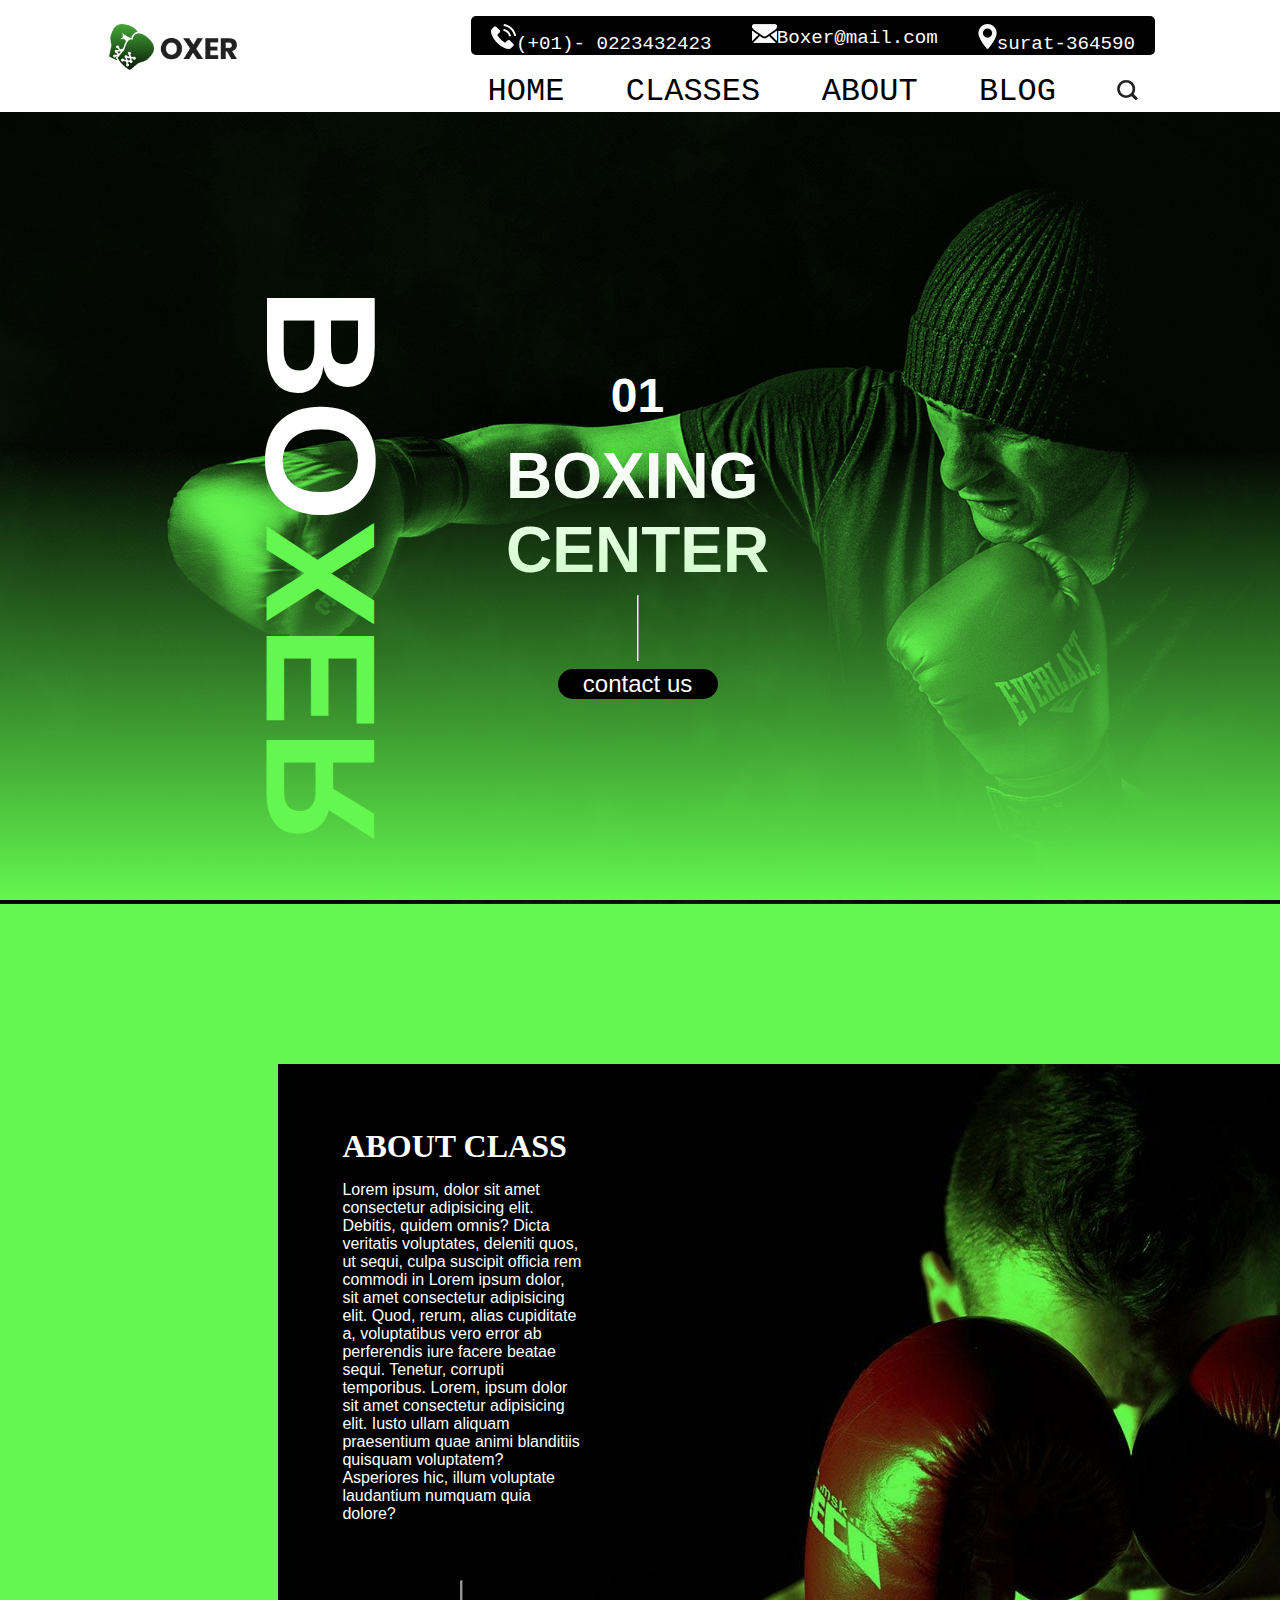
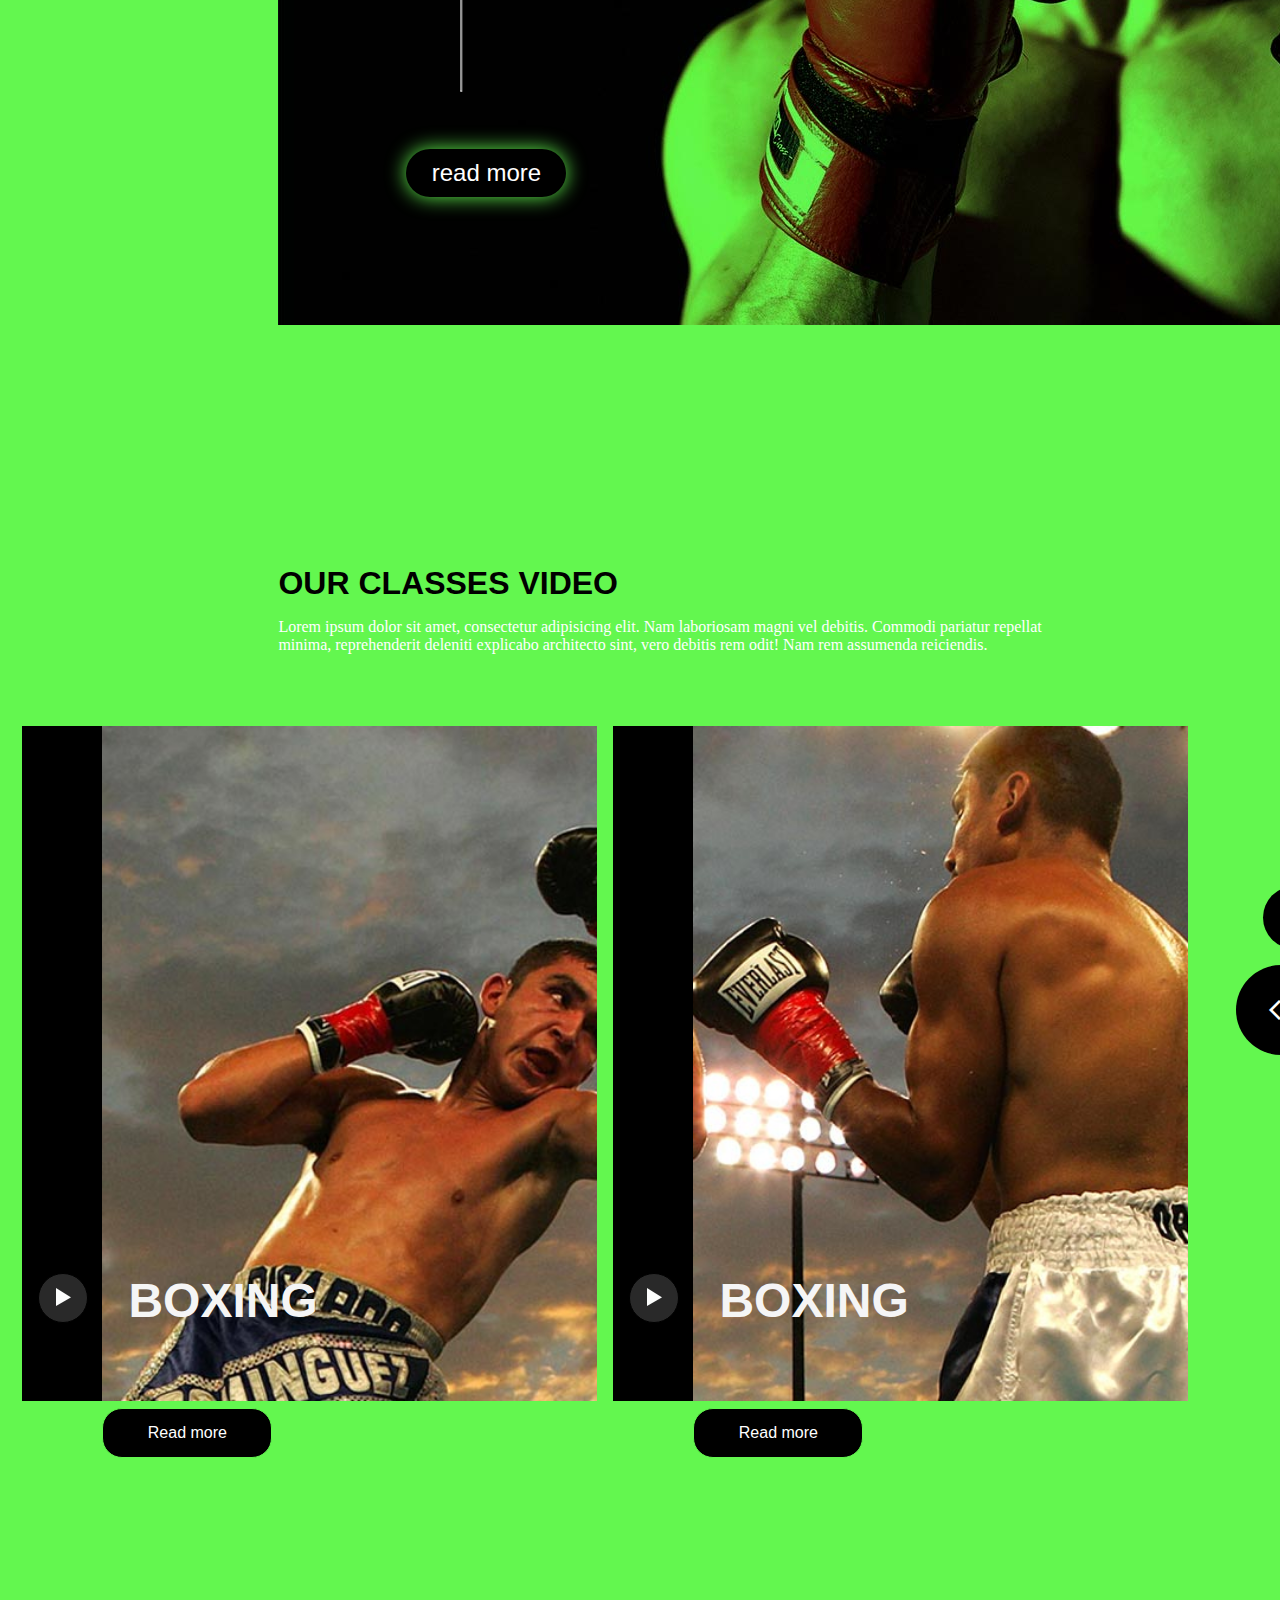
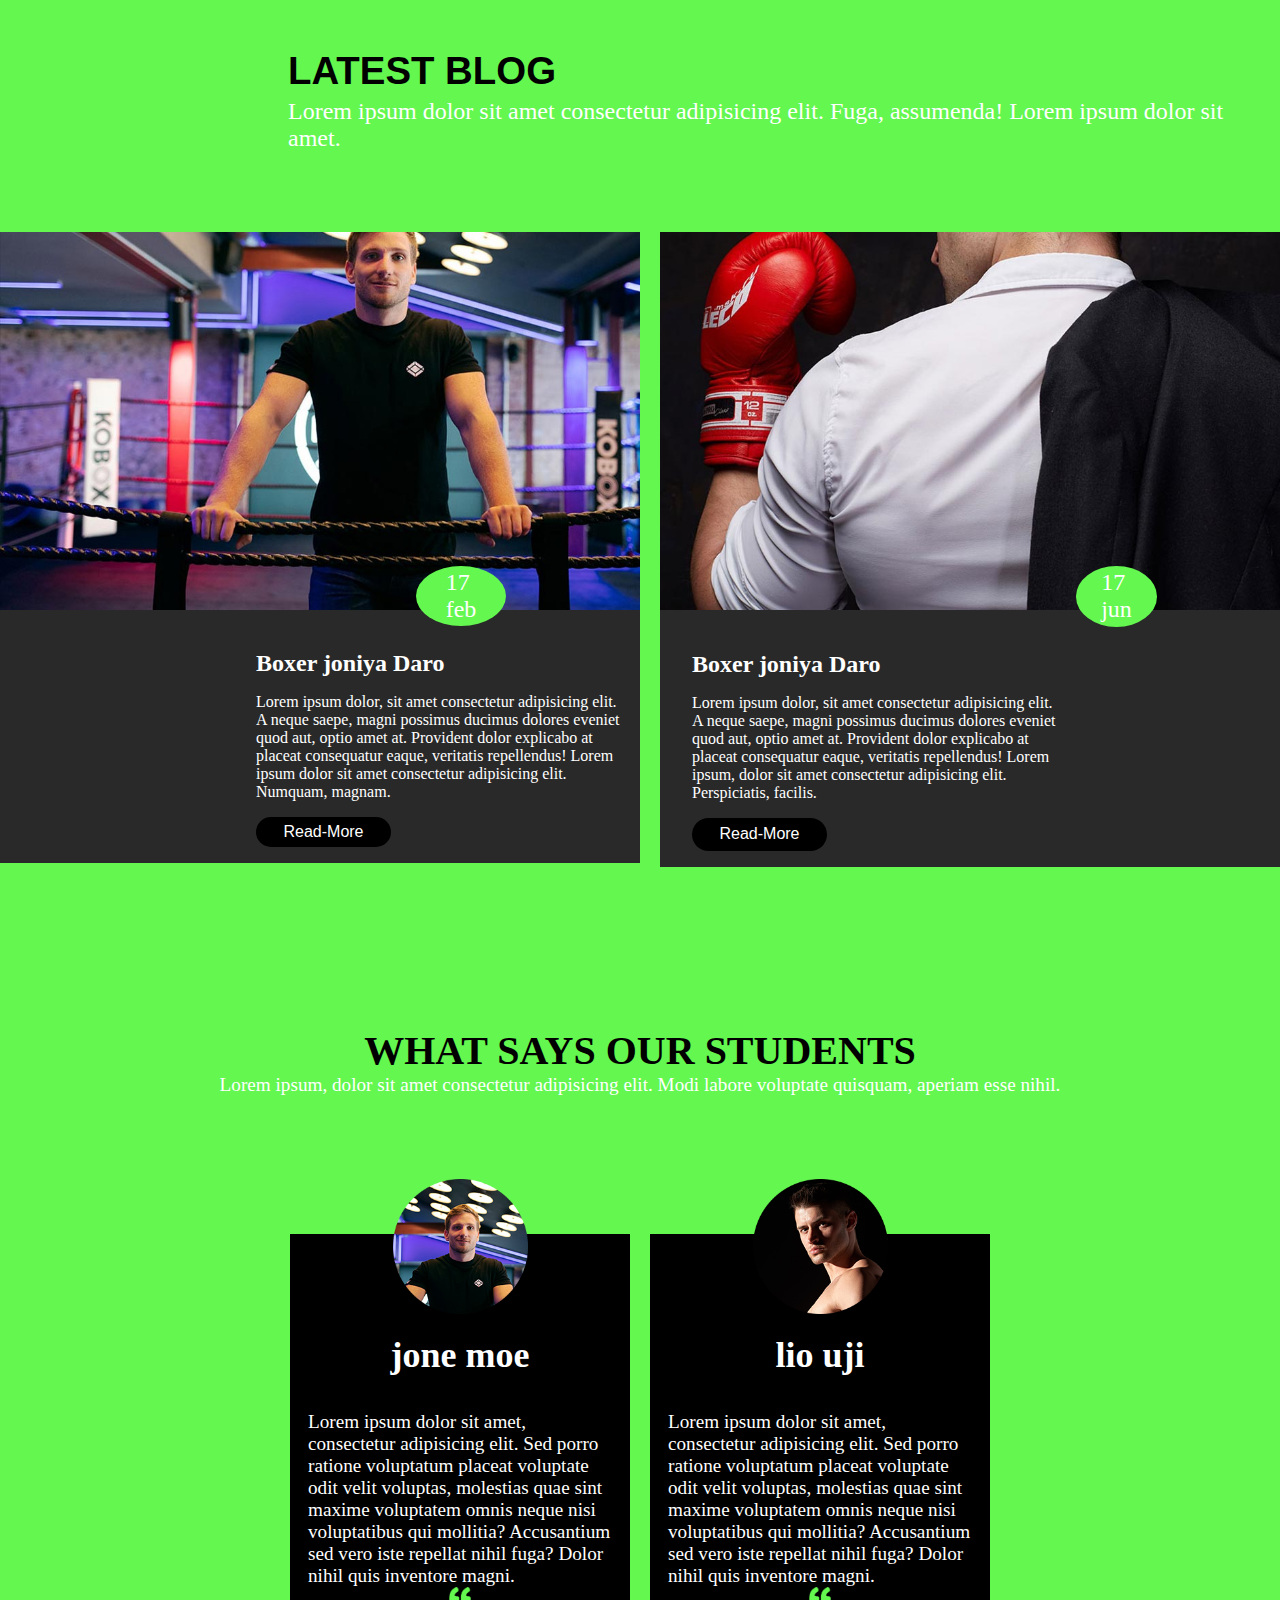
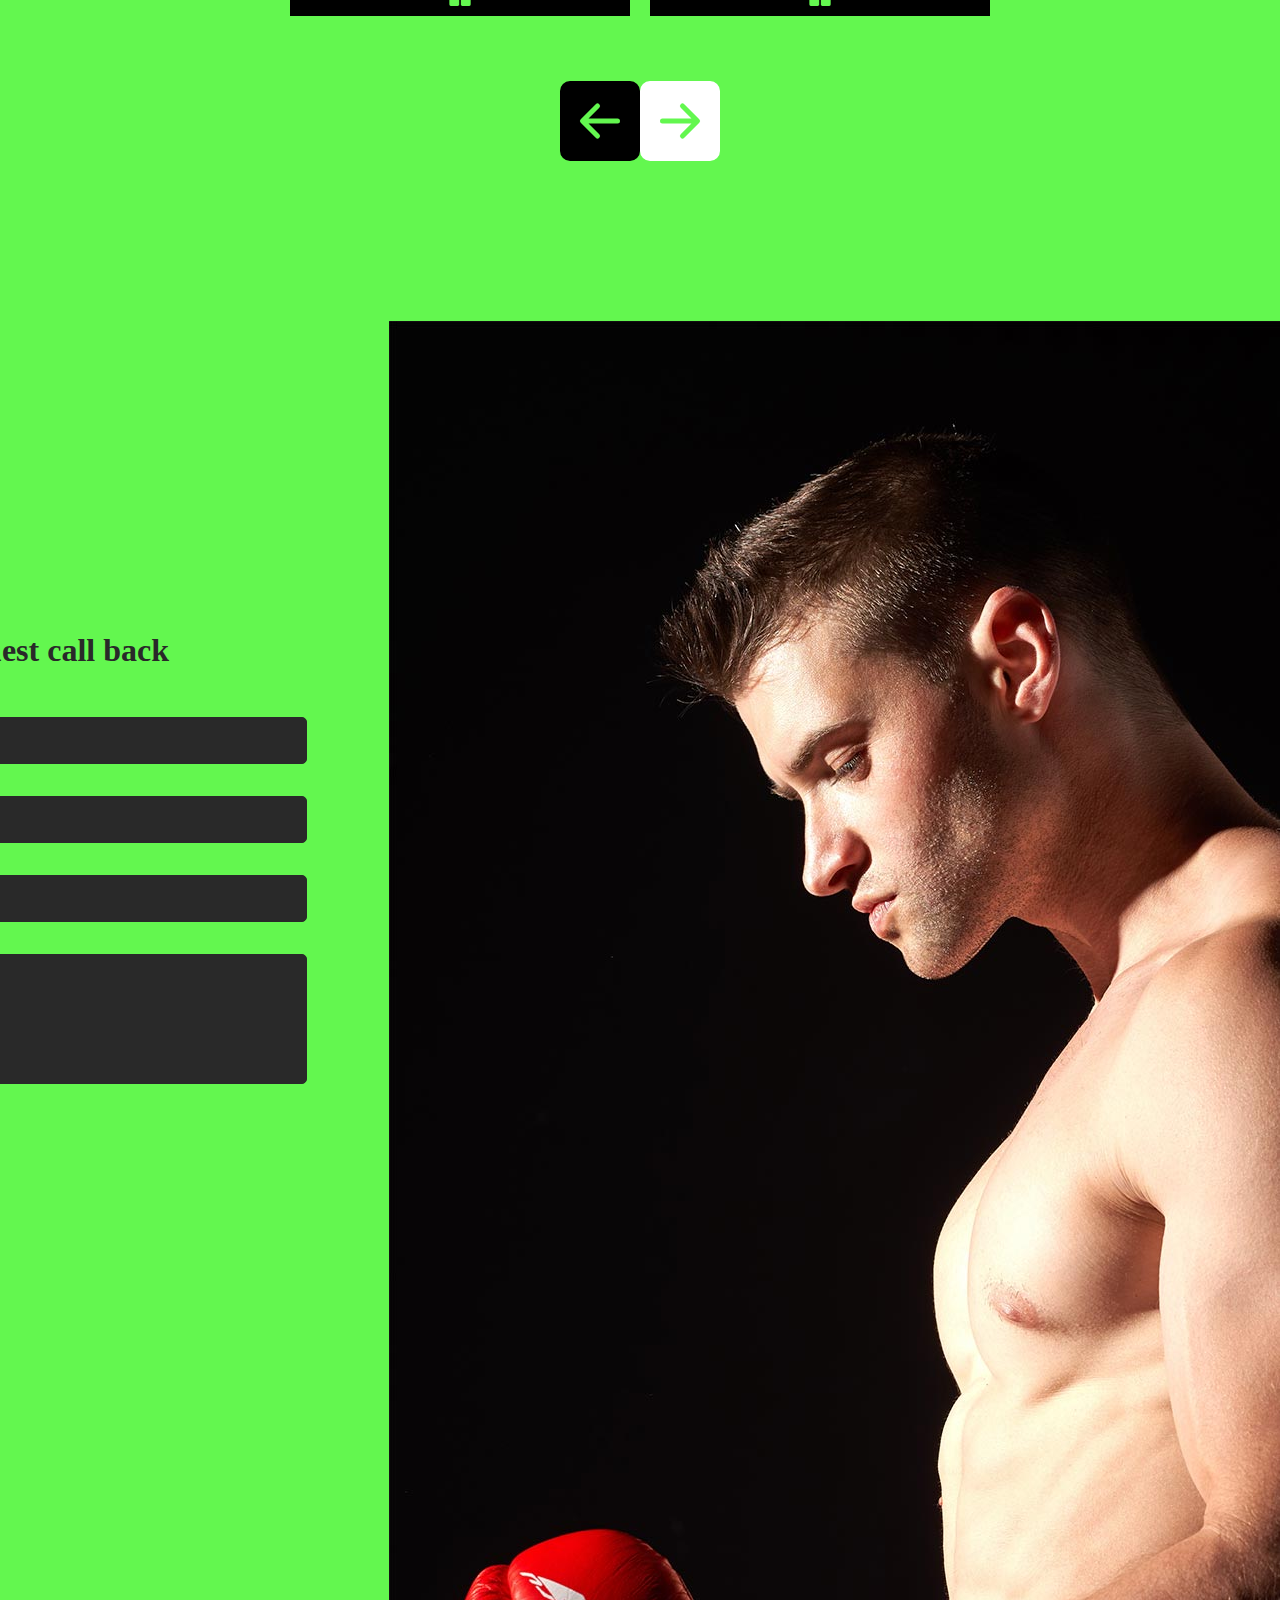
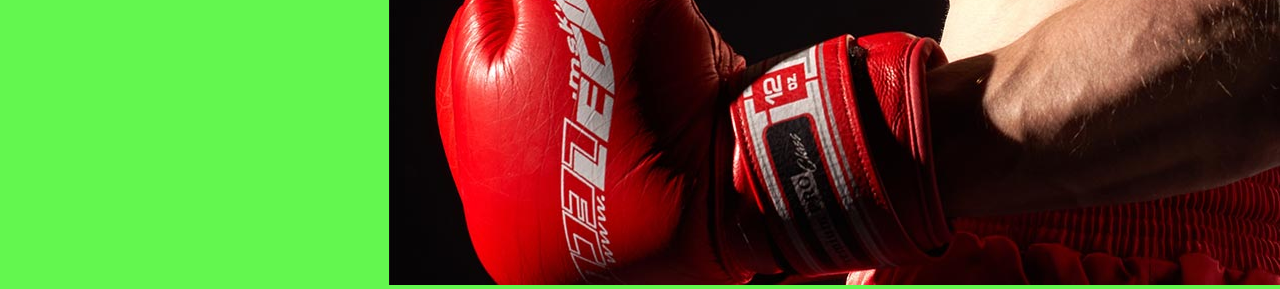
<file: Project-3/index.html>
<!DOCTYPE html>
<html lang="en">

<head>
    <meta charset="UTF-8">
    <meta name="viewport" content="width=device-width, initial-scale=1.0">
    <title>BoxER</title>
    <link rel="stylesheet" href="/Project-3/style.css">
    <link rel="stylesheet"
        href="https://fonts.googleapis.com/css2?family=Material+Symbols+Outlined:opsz,wght,FILL,GRAD@24,400,0,0" />
    <link rel="stylesheet" https://cdn.jsdelivr.net/npm/bootstrap@5.3.2/dist/css/bootstrap.min.css>
</head>

<body>
    <!-- navigationbar -->
    <header>
        <nav>
            <ul class="nav-logo">
                <img src="images/logo.png" alt="BoxER LOGLO">
            </ul>
            <div class="nav-menu">
                <ul id="menu-1" class="menu">
                    <li class="nav-contact"><img src="images/telephone.png" alt="phone logo">(+01)- 0223432423</li>
                    <li class="nav-contact"><img src="images/mail.png" alt="mail logo">Boxer@mail.com</li>
                    <li class="nav-contact"><img src="images/location.png" alt="location logo">surat-364590</li>
                </ul>
                <ul id="menu-2" class="menu">
                    <li><a href="#">HOME</a></li>
                    <li><a href="#">CLASSES</a></li>
                    <li><a href="#">ABOUT</a></li>
                    <li><a href="#">BLOG</a></li>
                    <li><img src="images/search-icon.png" alt=""></li>
                </ul>
            </div>
        </nav>
    </header>
    <!-- section -1 -->
    <section>
        <div id="container-1" class="box-all">
            <div class="brand-name">
                <h2>BO
                    <span>XER</span>
                </h2>
            </div>
            <div class="base">
                <div class="base-info">
                    <h5>01</h5>
                    <h1>BOXING
                        <br>
                        CENTER
                    </h1>
                    <hr>
                    <button class="button" id="button-1">contact us</button>
                </div>
                <div class="icon-1">
                    <a><span class="material-symbols-outlined">arrow_forward_ios</span></a>
                    <a><span class="material-symbols-outlined">arrow_back_ios</span></a>
                </div>
            </div>
        </div>
    </section>
    <!-- section-2 -->
    <section>
        <div id="section">
            <div class="container-2">
                <div class="para-img">
                    <h2>ABOUT CLASS</h2>
                    <p>Lorem ipsum, dolor sit amet consectetur adipisicing elit. Debitis, quidem omnis? Dicta veritatis
                        voluptates, deleniti quos, ut sequi, culpa suscipit officia rem commodi in Lorem ipsum dolor,
                        sit
                        amet consectetur adipisicing elit. Quod, rerum, alias cupiditate a, voluptatibus vero error ab
                        perferendis iure facere beatae sequi. Tenetur, corrupti temporibus. Lorem, ipsum dolor sit amet
                        consectetur adipisicing elit. Iusto ullam aliquam praesentium quae animi blanditiis quisquam
                        voluptatem? Asperiores hic, illum voluptate laudantium numquam quia dolore?</p>
                    <hr>
                    <button class="button">read more</button>
                </div>
            </div>
        </div>
    </section>
    <!-- section-3 -->

    <section>

        <div class="contianer-3">
            <div class="head-para">
                <h2>OUR CLASSES VIDEO</h2>
                <p>Lorem ipsum dolor sit amet, consectetur adipisicing elit. Nam laboriosam magni vel debitis. Commodi
                    pariatur repellat minima, reprehenderit deleniti explicabo architecto sint, vero debitis rem odit!
                    Nam rem assumenda reiciendis.</p>
            </div>

            <div class="box-1">
                <div class="img">

                    <div class="img-1">

                    </div>

                    <div class="icon-set">
                        <button>
                            <img src="images/play-icon.png" alt="play-icon">
                        </button>
                        <h2>BOXING</h2>
                    </div>
                    <button class="read-more">Read more</button>
                </div>

                <div class="img">

                    <div class="img-2">

                    </div>

                    <div class="icon-set">
                        <button>
                            <img src="images/play-icon.png" alt="play-icon">
                        </button>
                        <h2>BOXING</h2>
                    </div>
                    <button class="read-more">Read more</button>
                </div>

                <div class="img-3">
                    <a><span class=" icon-3 material-symbols-outlined">arrow_forward_ios</span></a>
                    <a><span class=" icon-4 material-symbols-outlined">arrow_back_ios</span></a>
                </div>

            </div>

        </div>

    </section>
    <!-- section-4 -->
    <section>
        <div class="container-4">

            <div class="head-para1">
                <h2>LATEST BLOG</h2>
                <p>Lorem ipsum dolor sit amet consectetur adipisicing elit. Fuga, assumenda! Lorem ipsum dolor sit amet.
                </p>
            </div>
            <div class="blog-part">
                <div class="blog" id="blog-left">
                    <img src="images/b1.jpg" alt="Boxer">
                    <div class="blog-inner">
                        <span>17 <br> feb</span>
                        <h2>Boxer joniya Daro</h2>
                        <p>Lorem ipsum dolor, sit amet consectetur adipisicing elit. A neque saepe, magni possimus
                            ducimus dolores eveniet quod aut, optio amet at. Provident dolor explicabo at placeat
                            consequatur eaque, veritatis repellendus! Lorem ipsum dolor sit amet consectetur adipisicing
                            elit. Numquam, magnam.</p>
                        <button class="read-more">Read-More</button>
                    </div>

                </div>

                <div class="blog" id="blog-right">
                    <img src="images/b2.jpg" alt="Boxer">
                    <div class="blog-inner2">
                        <span>17 <br> jun</span>
                        <h2>Boxer joniya Daro</h2>
                        <p>Lorem ipsum dolor, sit amet consectetur adipisicing elit. A neque saepe, magni possimus
                            ducimus dolores eveniet quod aut, optio amet at. Provident dolor explicabo at placeat
                            consequatur eaque, veritatis repellendus! Lorem ipsum, dolor sit amet consectetur
                            adipisicing elit. Perspiciatis, facilis.</p>
                        <button class="read-more">Read-More</button>
                    </div>
                </div>

            </div>

        </div>
    </section>
    <!-- section-5 -->
    <section>
        <div class="container-5">
            <div class="students">
                <h2>WHAT SAYS OUR STUDENTS</h2>
                <p>Lorem ipsum, dolor sit amet consectetur adipisicing elit. Modi labore voluptate quisquam, aperiam
                    esse nihil.</p>
            </div>
            <div class="students-list">
                <div class="students-1">
                    <div class="profile-name">
                        <img src="images/client1.png" alt="client1">
                        <h2>jone moe</h2>
                    </div>
                    <div class="student-info">
                        <p>Lorem ipsum dolor sit amet, consectetur adipisicing elit. Sed porro ratione voluptatum
                            placeat voluptate odit velit voluptas, molestias quae sint maxime voluptatem omnis neque
                            nisi voluptatibus qui mollitia? Accusantium sed vero iste repellat nihil fuga? Dolor nihil
                            quis inventore magni.</p>
                        <img src="images/quote.png" alt="quote img">
                    </div>
                </div>
                <div class="students-2">
                    <div class="profile-name">
                        <img src="images/client2.png" alt="client2">
                        <h2>lio uji</h2>
                    </div>
                    <div class="student-info">
                        <p>Lorem ipsum dolor sit amet, consectetur adipisicing elit. Sed porro ratione voluptatum
                            placeat voluptate odit velit voluptas, molestias quae sint maxime voluptatem omnis neque
                            nisi voluptatibus qui mollitia? Accusantium sed vero iste repellat nihil fuga? Dolor nihil
                            quis inventore magni.</p>
                        <img src="images/quote.png" alt="quote img">
                    </div>
                </div>

            </div>
            <div class="scroll-btn">
                <svg xmlns="http://www.w3.org/2000/svg" width="16" height="16" fill="currentColor"
                    class="bi bi-arrow-left-square-fill" viewBox="0 0 16 16">
                    <path
                        d="M16 14a2 2 0 0 1-2 2H2a2 2 0 0 1-2-2V2a2 2 0 0 1 2-2h12a2 2 0 0 1 2 2zm-4.5-6.5H5.707l2.147-2.146a.5.5 0 1 0-.708-.708l-3 3a.5.5 0 0 0 0 .708l3 3a.5.5 0 0 0 .708-.708L5.707 8.5H11.5a.5.5 0 0 0 0-1" />
                </svg>
                <svg xmlns="http://www.w3.org/2000/svg" width="16" height="16" fill="currentColor"
                    class="bi bi-arrow-right-square-fill" viewBox="0 0 16 16">
                    <path
                        d="M0 14a2 2 0 0 0 2 2h12a2 2 0 0 0 2-2V2a2 2 0 0 0-2-2H2a2 2 0 0 0-2 2zm4.5-6.5h5.793L8.146 5.354a.5.5 0 1 1 .708-.708l3 3a.5.5 0 0 1 0 .708l-3 3a.5.5 0 0 1-.708-.708L10.293 8.5H4.5a.5.5 0 0 1 0-1" />
                </svg>
            </div>
        </div>
    </section>
    <!-- container-6 -->
    <section>
        <div class="container-6">
            <div class="form">
                <h2>Request call back</h2>
                <form action="#" class="form-detail">
                    <input type="text" name="name" placeholder="Name">
                    <input type="number" name="number" placeholder="Mobile numquam">
                    <input type="email" name="Email" placeholder="Email">
                    <input type="text" name="text" placeholder="Write your message">
                    <button class="submit">Send</button>
                </form>
                <div>
                    <iframe
                        src="https://www.google.com/maps/embed?pb=!1m18!1m12!1m3!1d29752.372765770335!2d72.80959279821792!3d21.23000079814921!2m3!1f0!2f0!3f0!3m2!1i1024!2i768!4f13.1!3m3!1m2!1s0x3be04eeb5c1077c1%3A0xf3db03f8cc74c359!2sKatargam%2C%20Surat%2C%20Gujarat!5e0!3m2!1sen!2sin!4v1706846364211!5m2!1sen!2sin"
                        width="600" height="300" style="border:0;" allowfullscreen="" loading="lazy"
                        referrerpolicy="no-referrer-when-downgrade"></iframe>
                </div>
            </div>
            <div class="img-form">
                <img src="images/footer-img.jpg" alt="img">
            </div>
        </div>
    </section>
</body>

</html>
</file>
<file: Project-3/style.css>
* {
    margin: 0;
    padding: 0;
}

html {}

body {
    background-color: #63f74f;

}

/* navigation bar style */
nav {
    width: auto;
    height: 100%;
    display: flex;
    justify-content: space-around;
    background-color: white;
}


.nav-logo img {
    width: 8rem;
    height: auto;
    margin: 1.5rem 0;
}

.nav-menu {
    display: flex;
    flex-direction: column;
    width: auto;
    font-size: 1.5rem;
}

.nav-menu ul {
    display: flex;
    list-style: none;
    justify-content: space-around;
}

#menu-1 {
    /* width: 117.8%; */
    background-color: black;
    border-radius: 5px;
    font-size: 1.2rem;
    color: white;
    margin: 1rem;

}

#menu-1 li {
    margin: 0 20px;
    padding-top: .5rem;
}

#menu-1 :nth-child(3) {
    cursor: pointer;
}

.menu {
    font-size: 2rem;
    font-family: 'Courier New', Courier, monospace;
    margin: 2px;
}

.nav-menu ul li a {
    text-decoration: none;
    color: inherit;
}

/* section -1 */

#container-1 {
    height: 88vh;
    display: flex;
    background-image: url('/Project-3/images/hero-bg.jpg');
    background-size: cover;
    background-position: center;
    background-repeat: no-repeat;
}

.brand-name {
    width: 40vh;
    height: 65vh;
    display: flex;
    box-sizing: border-box;
    color: white;
    font-size: 6.5rem;
    font-family: 'Franklin Gothic Medium', 'Arial Narrow', Arial, sans-serif;
    transform: rotate(90deg);
    position: relative;

}

.brand-name span {
    transform: scaleY(-1);
    position: absolute;
    color: #63f74f;
}

#container-1::before {
    content: "";
    position: absolute;
    top: 0;
    left: 0;
    width: 100%;
    height: 100%;
    background: -webkit-gradient(linear, left top, left bottom, from(transparent), color-stop(transparent), to(#63f74f));
    background: linear-gradient(to bottom, transparent, transparent, #63f74f);
}

.base {
    display: flex;
    justify-content: space-between;
}

.base-info {
    display: flex;
    flex-direction: column;
    align-items: center;
    font-size: 2rem;
    font-family: 'Franklin Gothic Medium', 'Arial Narrow', Arial, sans-serif;
    color: white;
    margin: 15rem 17rem;
}

.base-info h5 {
    font-size: 1.5em;
    margin: 1rem;
}

.base-info hr {
    width: 4rem;
    transform: rotate(90deg);
    margin: 2.5rem 0rem;
}

.button {
    width: 10rem;
    height: 3rem;
    font-size: 1.5rem;
    font-family: 'Segoe UI', Tahoma, Geneva, Verdana, sans-serif;
    border: 1px solid transparent;
    border-radius: 10rem;
    background-color: black;
    color: white;
    z-index: 1;
    transition: background-color 0.3s ease, background-color 0.3s ease-in;
}

.button:hover {
    color: black;
    background-color: white;
}

.icon-1 {
    display: flex;
    flex-direction: column;
    margin-left: 40rem;
    align-items: center;
    justify-content: center
}

.icon-1 a {
    width: 5rem;
    height: 5rem;
    background-color: #63f74f;
    color: aliceblue;
    border-radius: 100%;
    margin: 1rem;
}

.icon-1 a span {
    display: flex;
    justify-content: center;
    align-items: center;
    margin: 1rem;
    font-size: 2.5rem;

}

/* proper not work */
/* .icon-1 a span:hover{
    background-color: white;
    color: #63f74f;
    cursor: pointer;
} */

/* section-2 */

.container-2 {
    width: 85%;
    background-image: url("images/about-bg.jpg");
    display: flex;
    margin: 10rem 17.4rem;
}

.para-img {
    width: 25%;
    color: white;
    margin: 3rem;
}

.para-img h2 {
    font-size: 2rem;
    margin: 1rem;
    font-family: 'Times New Roman', Times, serif;
}

.para-img p {
    font-family: 'Gill Sans', 'Gill Sans MT', Calibri, 'Trebuchet MS', sans-serif;
    margin: 1rem;
}

.para-img hr {
    width: 40%;
    margin: 7rem 5rem;
    transform: rotate(90deg);
}

.para-img button {
    display: block;
    text-align: center;
    margin: 5rem;
    box-shadow: 0 0 20px #63f74f;
}

/* section - 3 */

.contianer-3 {
    width: 85%;
    display: flex;
    flex-direction: column;
    justify-content: flex-start;

    margin: 5rem 17.4rem;
}

.head-para {
    margin: 4rem 0;
}

.head-para h2 {
    font-size: 2rem;
    font-family: Arial, Helvetica, sans-serif;
    font-weight: bold;
    margin: 1rem 0;

}

.head-para p {
    font-size: 1rem;
    color: white;
    width: 75%;
}

.box-1 {
    display: flex;
    justify-content: flex-end;

}

.img {
    width: 55vh;
    height: 75vh;
    background-color: black;
    margin: .5rem;
    padding-left: 5rem;

}

.img-1 {
    width: 55vh;
    height: 75vh;
    background-image: url("images/c1.jpg");
    background-repeat: no-repeat;
    background-size: cover;
}

.img-2 {
    width: 55vh;
    height: 75vh;
    background-image: url("images/c2.jpg");
    background-repeat: no-repeat;
    background-size: cover;
}

.img-3 {
    width: 55vh;
    display: flex;
    flex-direction: column;
    align-items: flex-end;
    margin: 10rem 2rem;
}

.img-3 a span {
    width: 10vh;
    height: 10vh;
    cursor: pointer;
    display: flex;
    justify-content: center;
    align-items: center;
    background-color: black;
    color: white;
    border-radius: 100%;
    font-size: 1.5rem;
    margin: 0.5rem
}

.contianer-3 .img-3 a .icon-3 {
    width: 7vh;
    height: 7vh;
    align-items: center;

}

.img-3 a span:hover {
    background-color: white;
    color: black;
    transition: ease-in-out 0.44s;
    box-shadow: 0 0 34px black;
}

.icon-set {
    display: flex;
    margin: -8rem 0 0 -4rem;
    font-size: 1.5rem;
    color: whitesmoke;


}

.icon-set button {
    width: 50px;
    height: 50px;
    margin-right: 2.5rem;
    border-radius: 100%;
    border: 1px solid black;
    background-color: #292929;
    cursor: pointer;
}

.icon-set h2 {
    font-size: 3rem;
    font-weight: 800;
    font-family: 'Gill Sans', 'Gill Sans MT', Calibri, 'Trebuchet MS', sans-serif;
}

.read-more {
    width: 170px;
    height: 50px;
    background-color: black;
    color: white;
    font-size: 1rem;
    border-radius: 20px;
    margin-top: 5rem;
    border: 1px solid #63f74f;
}

.read-more:hover {
    background-color: white;
    color: #292929;
    transition: 1s ease-in-out;
}

/* container--4 */
.head-para1 {
    margin: 15rem 0 5rem 18rem;
}

.head-para1 h2 {
    font-size: 2.4rem;
    margin: 5px 0;
    font-family: 'Franklin Gothic Medium', 'Arial Narrow', Arial, sans-serif;
}

.head-para1 p {
    font-size: 1.5rem;
    color: white;
}

.blog-part {
    width: 100%;
    display: flex;
    /* flex-direction: column; */
}

.blog {
    width: 50%;

}

#blog-left {
    padding-right: 10px;
}

#blog-right {
    padding-left: 10px;
}

.blog img {
    width: 100%;

}

.blog-inner {
    height: 25vh;
    background-color: #292929;
    display: flex;
    padding: 1rem;
    margin-top: -.5rem;
    flex-direction: column;
    color: white;
}

.blog-inner span {
    width: 10vh;
    height: 10vh;
    font-size: 1.5rem;
    display: flex;
    background-color: #63f74f;
    border-radius: 100%;
    justify-content: center;
    align-items: center;
    margin: -3.5rem 25rem;
}

.blog-inner h2 {
    margin: 5rem 0 0 15rem;
}

.blog-inner p {
    width: 60%;
    margin: 1rem 0 0 15rem;
}

.blog-inner button {
    width: 15vh;
    height: 5vh;
    margin: 1rem 0 0 15rem;
    border: #292929;

}

.blog-inner2 {
    height: 25.5vh;
    background-color: #292929;
    display: flex;
    padding: 1rem;
    margin-top: -.5rem;
    flex-direction: column;
    color: white;

}

.blog-inner2 span {
    width: 9vh;
    height: 9vh;
    background-color: #63f74f;
    margin: -3.5rem 25rem;
    border-radius: 100%;
    display: flex;
    align-items: center;
    justify-content: center;
    font-size: 1.5rem;
}

.blog-inner2 h2 {
    margin: 5rem 0 0 1rem;
}

.blog-inner2 p {
    width: 60%;
    margin: 1rem 0 0 1rem;
}

.blog-inner2 button {
    width: 15vh;
    height: 5vh;
    margin: 1rem 0 0 1rem;
    border: #292929;
}

/* contaier-5 */
.container-5 {
    margin: 10rem 0;
}

.students {
    text-align: center;

}

.students h2 {
    font-size: 2.5rem;
}

.students p {
    font-size: 1.2rem;
    color: white;
}

.profile-name {
    margin: 15px;
    font-size: 1.5rem;
}

.profile-name img {
    width: 15vh;
    height: 15vh;
    display: block;
    margin: auto;
    margin-top: -5rem;
}

.profile-name h2 {
    text-align: center;
    margin: 20px;
}

.students-list {
    display: flex;
    justify-content: center;
    margin: 8rem 0 0 0;
    color: white;
}

.students-1 {
    width: 25%;
    margin: 10px;
    padding: 10px;
    display: flex;
    flex-direction: column;
    justify-content: center;
    align-items: center;
    background-color: black;
}

.students-2 {
    width: 25%;
    display: flex;
    margin: 10px;
    padding: 10px;
    flex-direction: column;
    justify-content: center;
    align-items: center;
    background-color: black;
}

.student-info img {
    width: 7%;
    display: block;
    margin: auto;
}

.student-info p {
    width: 95%;
    display: block;
    margin: auto;
    font-size: 1.2rem;
}

.scroll-btn {
    display: flex;
    justify-content: center;
    padding: 0 10px;
    margin-top: 55px;

}

.scroll-btn .bi-arrow-left-square-fill {
    width: 5rem;
    height: 5rem;
}

.scroll-btn .bi-arrow-right-square-fill {
    width: 5rem;
    height: 5rem;
    color: white;
}

/* container-6 */
.container-6 {
    display: flex;
    justify-content: end;
    margin-top: 5rem;
}

.form {
   display: flex;
   flex-direction: column;
   justify-content: center;
    margin: 2.5rem;
   
}

.form h2 {
    font-size: 2rem;
    margin: 2rem;
    text-align: center;
    color: #292929;
}

.form-detail {
    display: flex;
    flex-direction: column;
}

.form-detail input {
    width: 60vh;
    height: 5vh;
    background-color: #292929;
    color: white;
    border: 1px solid #292929;
    border-radius: 5px;
    margin: 1rem;
}


.form input:nth-child(4) {
    height: 8rem;
}

.form button {
    width: 20%;
    height: 5vh;
    border-radius: 15px;
    font-size: 10;
    border: 1px solid #63f74f;
}
.form iframe{
margin: 5rem 0;
}
</file>
